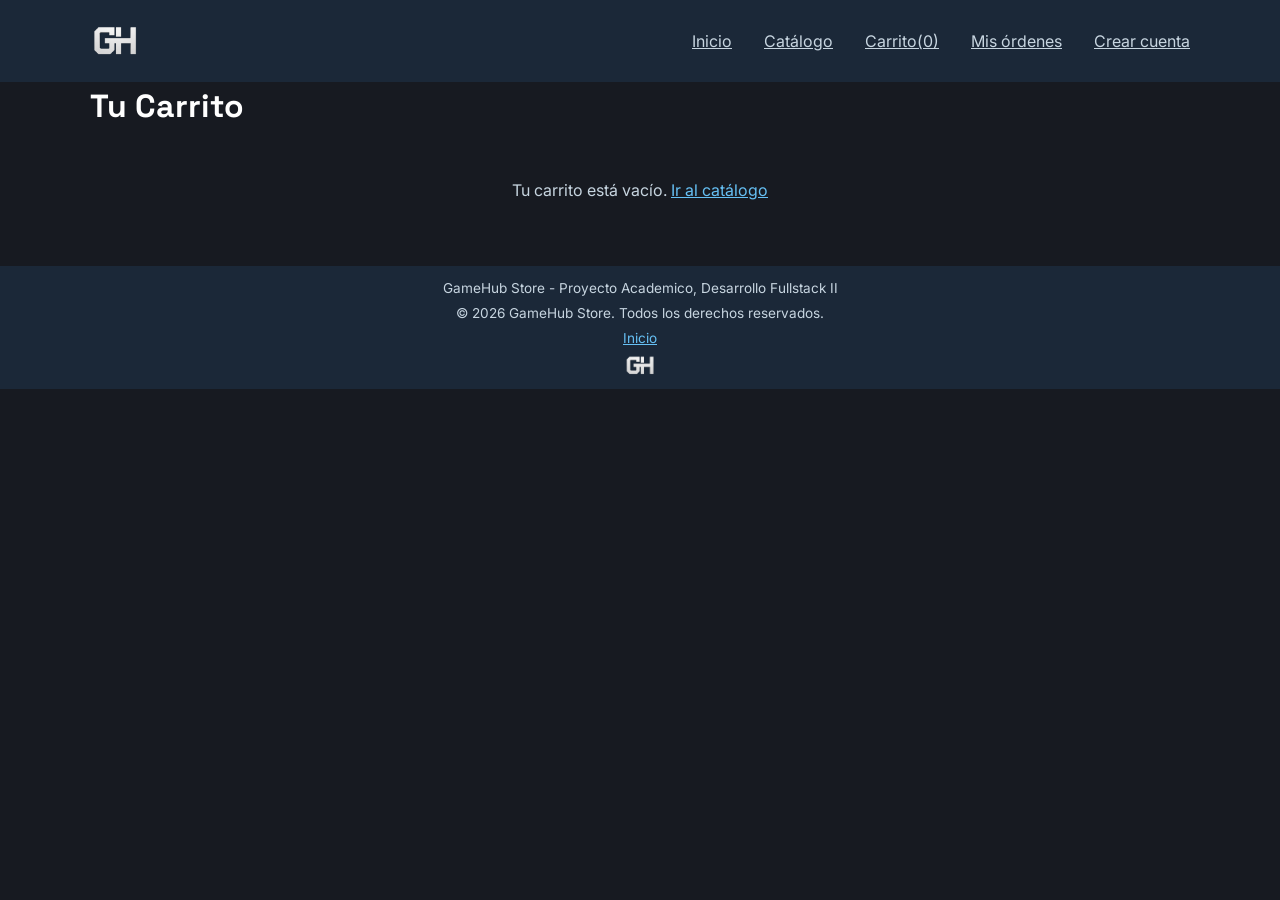
<file: carrito.html>
<!DOCTYPE html>
<html lang="es">
<head>
    <meta charset="UTF-8">
    <meta name="viewport" content="width=device-width, initial-scale=1.0">
    <title>GameHub Store | Carrito</title>
    <meta name="description" content="GameHub Store - Carrito de Compras">
    <link rel="stylesheet" href="css/estilos.css">
</head>
<body>
    <header class="encabezado">
    <!--La idea es que todas las ventans compartan este Header, cambiando la lista de vinculos de nav. Aca por ejemplo estan todos, menos el mismo producto-->
        <div class="contenedor">
            <a href="index.html" class="marca-grupo">
                <img src="images/logo.png"  
                alt="GameHub Store - Ir al inicio" class="logo-encabezado">
            </a>
            <nav class="nav-principal" aria-label="Navegación principal">
                <ul>
                    <li><a href="index.html">Inicio</a></li>
                    <li><a href="catalogo.html">Catálogo</a></li>
                    <li><a href="carrito.html" aria-current="page">Carrito(<span id="contador-carrito">0</span>)</a></li>
                    <li><a href="mis-ordenes.html">Mis órdenes</a></li>
                    <li><a href="crear-cuenta.html">Crear cuenta</a></li>
                </ul>
            </nav>
        </div>
    </header>


    <main class="contenedor">
        <h1>Tu Carrito</h1>

        <p id="carrito-vacio" hidden>
            Tu carrito está vacío. <a href="catalogo.html">Ir al catálogo</a>
        </p>

        <div id="carrito-contenido">
            <table id="tabla-carrito" class="tabla-carrito" aria-label="Productos en tu carrito">
                <thead>
                    <tr>
                        <th scope="col">Producto</th>
                        <th scope="col">Precio Unitario</th>
                        <th scope="col">Cantidad</th>
                        <th scope="col">Subtotal</th>
                        <th scope="col">Acciones</th>
                    </tr>
                </thead>
                <tbody id="lineas-carrito">
                </tbody>
            </table>

            <div class="carrito-acciones">
                <button type="button" id="boton-vaciar-carrito" class="boton-secundario">
                    Vaciar carrito
                </button>
            </div>
            <section class="resumen-carrito" aria-labelledby="titulo-resumen">
                <h2 id="titulo-resumen">Resumen</h2>

                <form id="formulario-cupon" novalidate>
                    <div class="campo-formulario">
                        <label for="codigo-cupon">Código de cupón</label>
                        <input type="text" id="codigo-cupon" name="cupon" autocomplete="off" placeholder="Ej: GAMER10">
                        <span id="error-cupon" class="mensaje-error" role="alert" aria-live="polite"></span>
                    </div>
                    <button type="submit" class="boton-secundario">Aplicar cupón</button>
                </form>

                <dl class="totales-carrito">
                    <div class="fila-total">
                        <dt>Subtotal</dt>
                        <dd id="subtotal-carrito">$0</dd>
                    </div>

                    <div class="fila-total">
                        <dt>Descuento</dt>
                        <dd id="descuento-carrito">$0</dd>
                    </div>
                    <div class="fila-total fila-total-final">
                        <dt>Total</dt>
                        <dd id="total-carrito">$0</dd>
                    </div>

                </dl>
                
                <a href="checkout.html" id="boton-ir-checkout" class="boton-primario">Ir a pagar</a>

             </section>
        </div>
    </main>


    <!--Con el footer pasa igual que el encabezado, usaremos el mismo para todas las ventanas-->
    <footer class="footer">
        <div class="contenedor">
            <p>GameHub Store - Proyecto Academico, Desarrollo Fullstack II</p>
            <p>© 2026 GameHub Store. Todos los derechos reservados.</p>
            <a href="index.html">Inicio</a>
            <img src="images/logo.png" alt="Logo de GameHub Store" class="logo-footer">
        </div>
    </footer>

    <script src="js/datos/datos-categorias.js" defer></script>
    <script src="js/datos/datos-productos.js" defer></script>
    <script src="js/datos/datos-cupones.js" defer></script>
    <script src="js/carrito.js" defer></script>
    <script src="js/validaciones.js" defer></script>
    <script src="js/vistas/vista-carrito.js" defer></script>




</body>
</html>
</file>
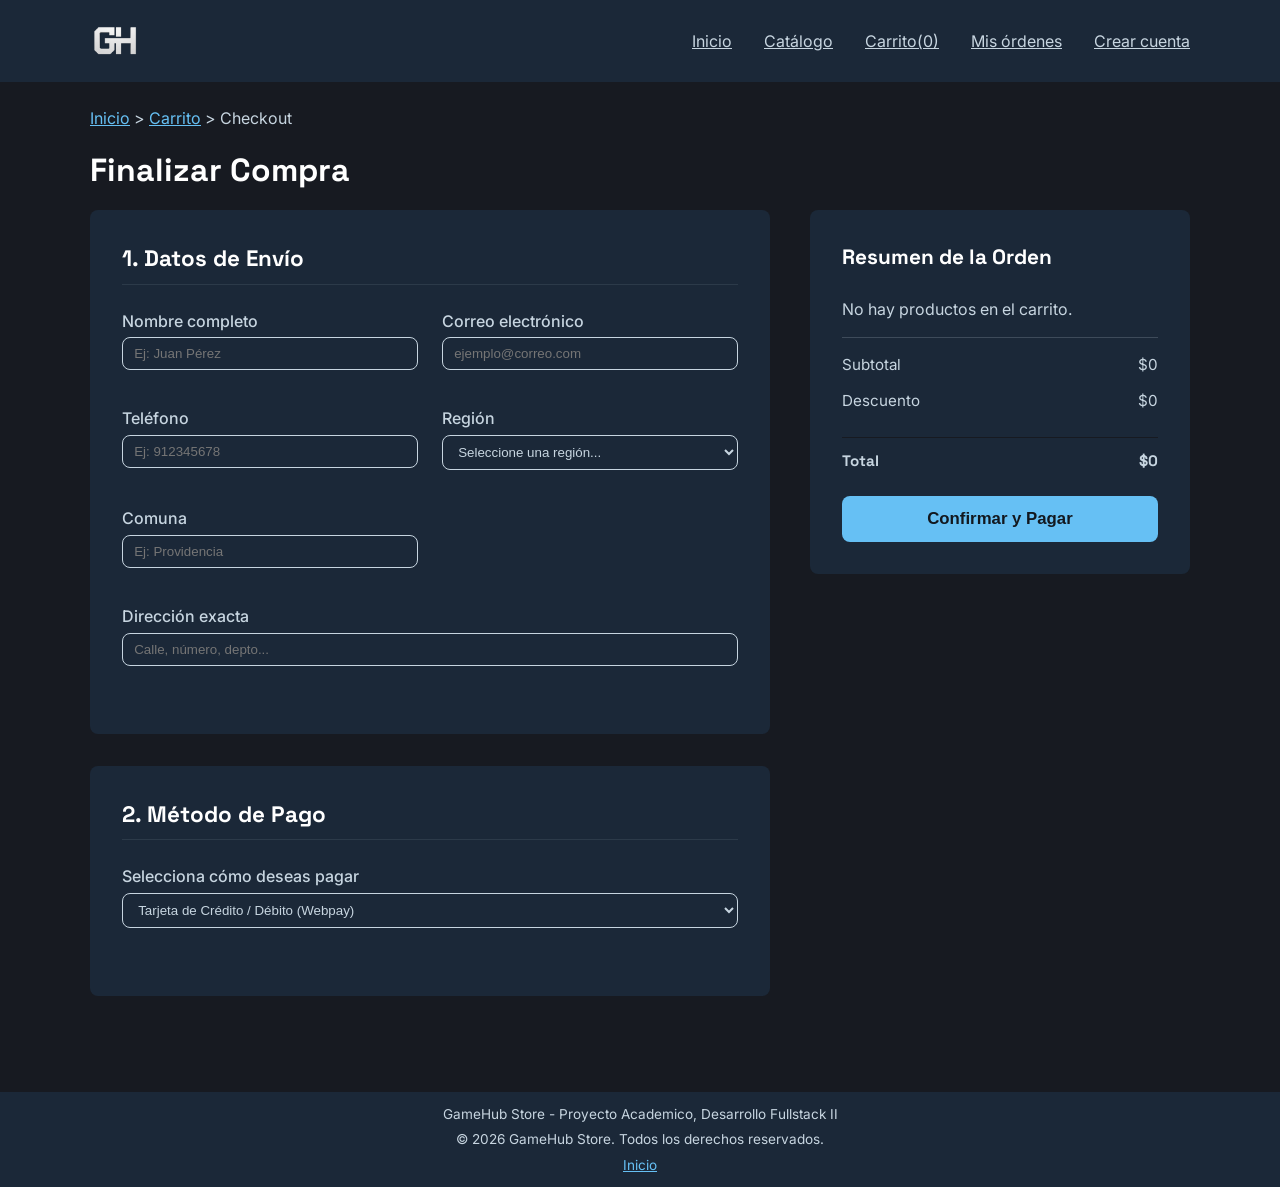
<file: checkout.html>
<!DOCTYPE html>
<html lang="es">
<head>
    <meta charset="UTF-8">
    <meta name="viewport" content="width=device-width, initial-scale=1.0">
    <title>GameHub Store | Checkout</title>
    <meta name="description" content="Finaliza tu compra en GameHub Store.">
    <link rel="stylesheet" href="css/estilos.css">
</head>
<body>
    <header class="encabezado">
        <div class="contenedor">
            <a href="index.html" class="marca-grupo">
                <img src="images/logo.png" alt="GameHub Store - Ir al inicio" class="logo-encabezado">
            </a>
            <nav class="nav-principal" aria-label="Navegación principal">
                <ul>
                    <li><a href="index.html">Inicio</a></li>
                    <li><a href="catalogo.html">Catálogo</a></li>
                    <li><a href="carrito.html">Carrito(<span id="contador-carrito">0</span>)</a></li>
                    <li><a href="mis-ordenes.html">Mis órdenes</a></li>
                    <li><a href="crear-cuenta.html">Crear cuenta</a></li>
                </ul>
            </nav>
        </div>
    </header>

    <main class="contenedor">
        <nav class="ruta-navegacion" aria-label="Ruta de navegación">
            <a href="index.html">Inicio</a> &gt;
            <a href="carrito.html">Carrito</a> &gt;
            <span aria-current="page">Checkout</span>
        </nav>

        <h1 id="titulo-checkout">Finalizar Compra</h1>

        <div class="layout-checkout">
            <!-- Formulario de Envío y Pago -->
            <div class="columna-formularios">
                <form id="formulario-checkout" novalidate>
                    
                    <section class="seccion-checkout">
                        <h2>1. Datos de Envío</h2>
                        <div class="grid-inputs">
                            <div class="campo-formulario">
                                <label for="nombre-checkout">Nombre completo</label>
                                <input type="text" id="nombre-checkout" name="nombre" autocomplete="name" placeholder="Ej: Juan Pérez">
                                <span id="error-nombre-checkout" class="mensaje-error" role="alert" aria-live="polite"></span>
                            </div>
                            
                            <div class="campo-formulario">
                                <label for="correo-checkout">Correo electrónico</label>
                                <input type="email" id="correo-checkout" name="correo" autocomplete="email" placeholder="ejemplo@correo.com">
                                <span id="error-correo-checkout" class="mensaje-error" role="alert" aria-live="polite"></span>
                            </div>

                            <div class="campo-formulario">
                                <label for="telefono-checkout">Teléfono</label>
                                <input type="tel" id="telefono-checkout" name="telefono" autocomplete="tel" placeholder="Ej: 912345678">
                                <span id="error-telefono-checkout" class="mensaje-error" role="alert" aria-live="polite"></span>
                            </div>

                            <div class="campo-formulario">
                                <label for="region-checkout">Región</label>
                                <select id="region-checkout" name="region">
                                    <option value="">Seleccione una región...</option>
                                    <option value="XV">Arica y Parinacota</option>
                                    <option value="I">Tarapacá</option>
                                    <option value="II">Antofagasta</option>
                                    <option value="III">Atacama</option>
                                    <option value="IV">Coquimbo</option>
                                    <option value="V">Valparaíso</option>
                                    <option value="RM">Metropolitana de Santiago</option>
                                    <option value="VI">Libertador Gral. Bernardo O'Higgins</option>
                                    <option value="VII">Maule</option>
                                    <option value="XVI">Ñuble</option>
                                    <option value="VIII">Biobío</option>
                                    <option value="IX">La Araucanía</option>
                                    <option value="XIV">Los Ríos</option>
                                    <option value="X">Los Lagos</option>
                                    <option value="XI">Región de Aysén</option>
                                    <option value="XII">Región de Magallanes</option>
                                </select>
                                <span id="error-region-checkout" class="mensaje-error" role="alert" aria-live="polite"></span>
                            </div>

                            <div class="campo-formulario">
                                <label for="comuna-checkout">Comuna</label>
                                <input type="text" id="comuna-checkout" name="comuna" autocomplete="address-level2" placeholder="Ej: Providencia">
                                <span id="error-comuna-checkout" class="mensaje-error" role="alert" aria-live="polite"></span>
                            </div>

                            <div class="campo-formulario input-ancho-completo">
                                <label for="direccion-checkout">Dirección exacta</label>
                                <input type="text" id="direccion-checkout" name="direccion" autocomplete="street-address" placeholder="Calle, número, depto...">
                                <span id="error-direccion-checkout" class="mensaje-error" role="alert" aria-live="polite"></span>
                            </div>
                        </div>
                    </section>

                    <section class="seccion-checkout">
                        <h2>2. Método de Pago</h2>
                        <div class="campo-formulario">
                            <label for="metodo-pago">Selecciona cómo deseas pagar</label>
                            <select id="metodo-pago" name="metodo-pago">
                                <option value="tarjeta">Tarjeta de Crédito / Débito (Webpay)</option>
                                <option value="transferencia">Transferencia Bancaria</option>
                            </select>
                            <!-- El script de validaciones actual no exige validar el método de pago, 
                                 así que asume la primera opcion o la que elija el usuario. -->
                        </div>
                    </section>
                </form>
            </div>

            <!-- Resumen Dinámico -->
            <aside class="panel-resumen-checkout">
                <h2>Resumen de la Orden</h2>
                
                <div id="contenedor-productos-checkout">

                </div>

                <hr class="separador-resumen">

                <div class="item-resumen-checkout">
                    <span>Subtotal</span>
                    <span id="subtotal-checkout">$0</span>
                </div>
                
                <div class="item-resumen-checkout">
                    <span>Descuento</span>
                    <span id="descuento-checkout">$0</span>
                </div>
                
                <div class="item-resumen-checkout fila-total-final">
                    <span>Total</span>
                    <span id="total-checkout">$0</span>
                </div>

                <button type="submit" form="formulario-checkout" class="boton-primario">Confirmar y Pagar</button>
                <p id="mensaje-exito-checkout" class="mensaje-exito" role="status" aria-live="polite" hidden></p>
            </aside>
        </div>
    </main>

    <footer class="footer">
        <div class="contenedor">
            <p>GameHub Store - Proyecto Academico, Desarrollo Fullstack II</p>
            <p>© 2026 GameHub Store. Todos los derechos reservados.</p>
            <a href="index.html">Inicio</a>
        </div>
    </footer>

    <!-- Importamos el carrito_2.js y validaciones.js antes de la vista -->
    <script src="js/carrito.js" defer></script>
    <script src="js/validaciones.js" defer></script>
    <script src="js/vistas/vista-checkout.js" defer></script>
</body>
</html>
</file>
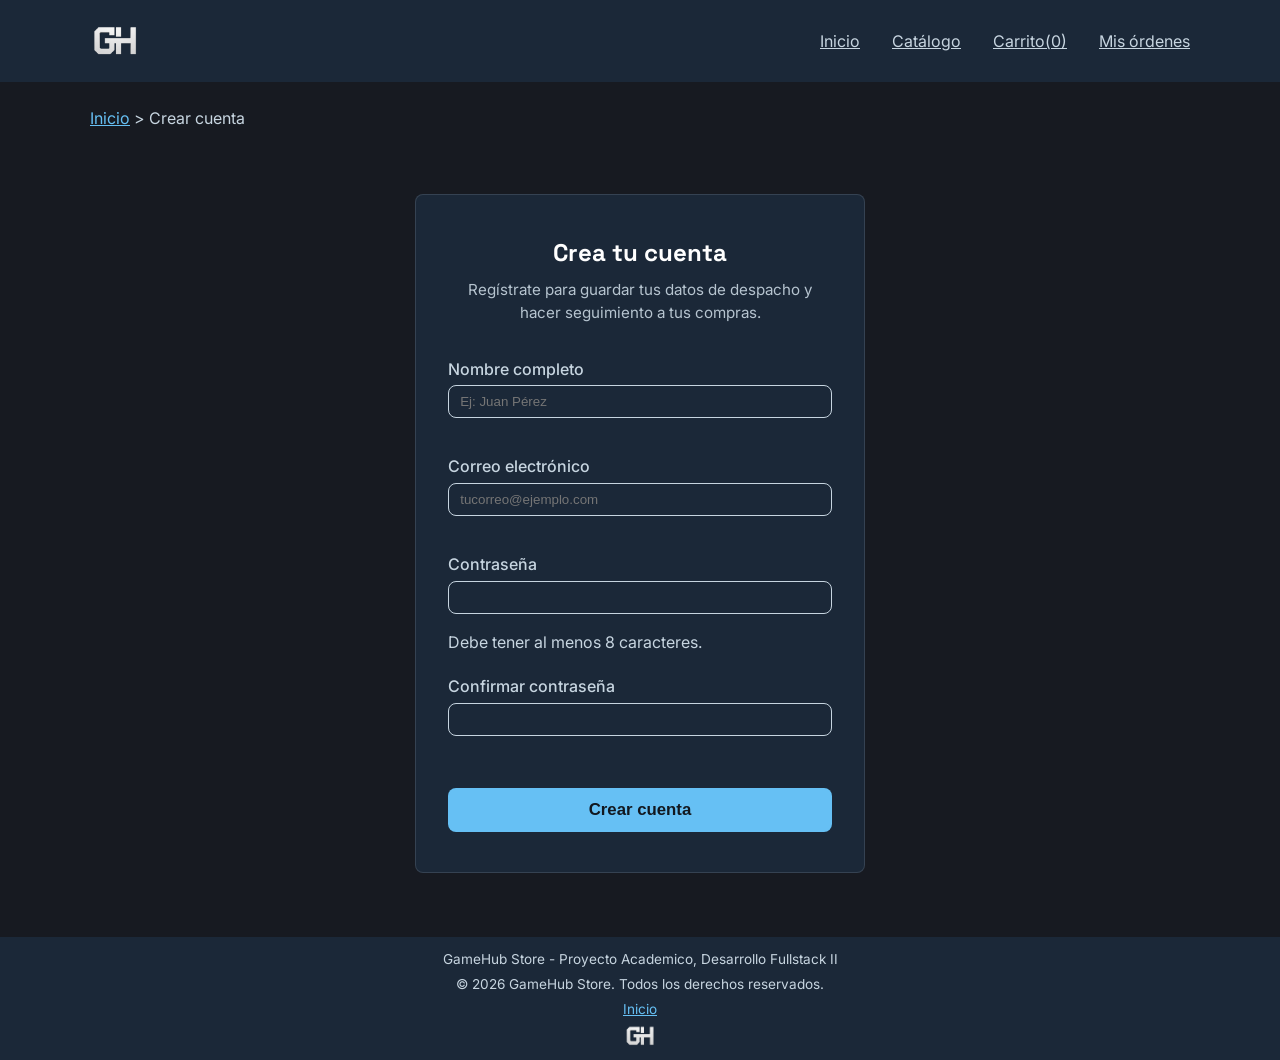
<file: crear-cuenta.html>
<!DOCTYPE html>
<html lang="es">
<head>
    <meta charset="UTF-8">
    <meta name="viewport" content="width=device-width, initial-scale=1.0">
    <title>GameHub Store | Crear cuenta</title>
    <meta name="description" content="GameHub Store - Crea tu cuenta">
    <link rel="stylesheet" href="css/estilos.css">
</head>
<body>
    <header class="encabezado">
        <div class="contenedor">
            <a href="index.html" class="marca-grupo">
                <img src="images/logo.png"
                alt="GameHub Store - Ir al inicio" class="logo-encabezado">
            </a>
            <nav class="nav-principal" aria-label="Navegación principal">
                <ul>
                    <li><a href="index.html">Inicio</a></li>
                    <li><a href="catalogo.html">Catálogo</a></li>
                    <li><a href="carrito.html">Carrito(<span id="contador-carrito">0</span>)</a></li>
                    <li><a href="mis-ordenes.html">Mis órdenes</a></li>
                    
                </ul>
            </nav>
        </div>
    </header>

    <main class="contenedor">
        <nav class="ruta-navegacion" aria-label="Ruta de navegación">
            <a href="index.html">Inicio</a> &gt;
            <span aria-current="page">Crear cuenta</span>
        </nav>

        <section class="seccion-crear-cuenta" aria-labelledby="titulo-crear-cuenta">
            <h1 id="titulo-crear-cuenta">Crea tu cuenta</h1>
            <p>Regístrate para guardar tus datos de despacho y hacer seguimiento a tus compras.</p>

            <form id="formulario-crear-cuenta" novalidate>
                <div class="campo-formulario">
                    <label for="nombre-cuenta">Nombre completo</label>
                    <input type="text" id="nombre-cuenta" name="nombre" autocomplete="name" placeholder="Ej: Juan Pérez">
                    <span id="error-nombre-cuenta" class="mensaje-error" role="alert" aria-live="polite"></span>
                </div>

                <div class="campo-formulario">
                    <label for="correo-cuenta">Correo electrónico</label>
                    <input type="email" id="correo-cuenta" name="correo" autocomplete="email" placeholder="tucorreo@ejemplo.com">
                    <span id="error-correo-cuenta" class="mensaje-error" role="alert" aria-live="polite"></span>
                </div>

                <div class="campo-formulario">
                    <label for="contrasena-cuenta">Contraseña</label>
                    <input type="password" id="contrasena-cuenta" name="contrasena" autocomplete="new-password" aria-describedby="ayuda-contrasena">
                    <span id="ayuda-contrasena">Debe tener al menos 8 caracteres.</span>
                    <span id="error-contrasena-cuenta" class="mensaje-error" role="alert" aria-live="polite"></span>
                </div>

                <div class="campo-formulario">
                    <label for="confirmar-contrasena-cuenta">Confirmar contraseña</label>
                    <input type="password" id="confirmar-contrasena-cuenta" name="confirmarContrasena" autocomplete="new-password">
                    <span id="error-confirmar-contrasena-cuenta" class="mensaje-error" role="alert" aria-live="polite"></span>
                </div>

                <button type="submit" id="boton-crear-cuenta" class="boton-primario">Crear cuenta</button>
                <p id="mensaje-exito-cuenta" class="mensaje-exito" role="status" aria-live="polite" hidden></p>
            </form>
        </section>
    </main>

    <footer class="footer">
        <div class="contenedor">
            <p>GameHub Store - Proyecto Academico, Desarrollo Fullstack II</p>
            <p>© 2026 GameHub Store. Todos los derechos reservados.</p>
            <a href="index.html">Inicio</a>
            <img src="images/logo.png" alt="Logo de GameHub Store" class="logo-footer">
        </div>
    </footer>

    <script src="js/carrito.js" defer></script>
    <script src="js/validaciones.js" defer></script>
    <script src="js/vistas/vista-crear-cuenta.js" defer></script>
</body>
</html>
</file>
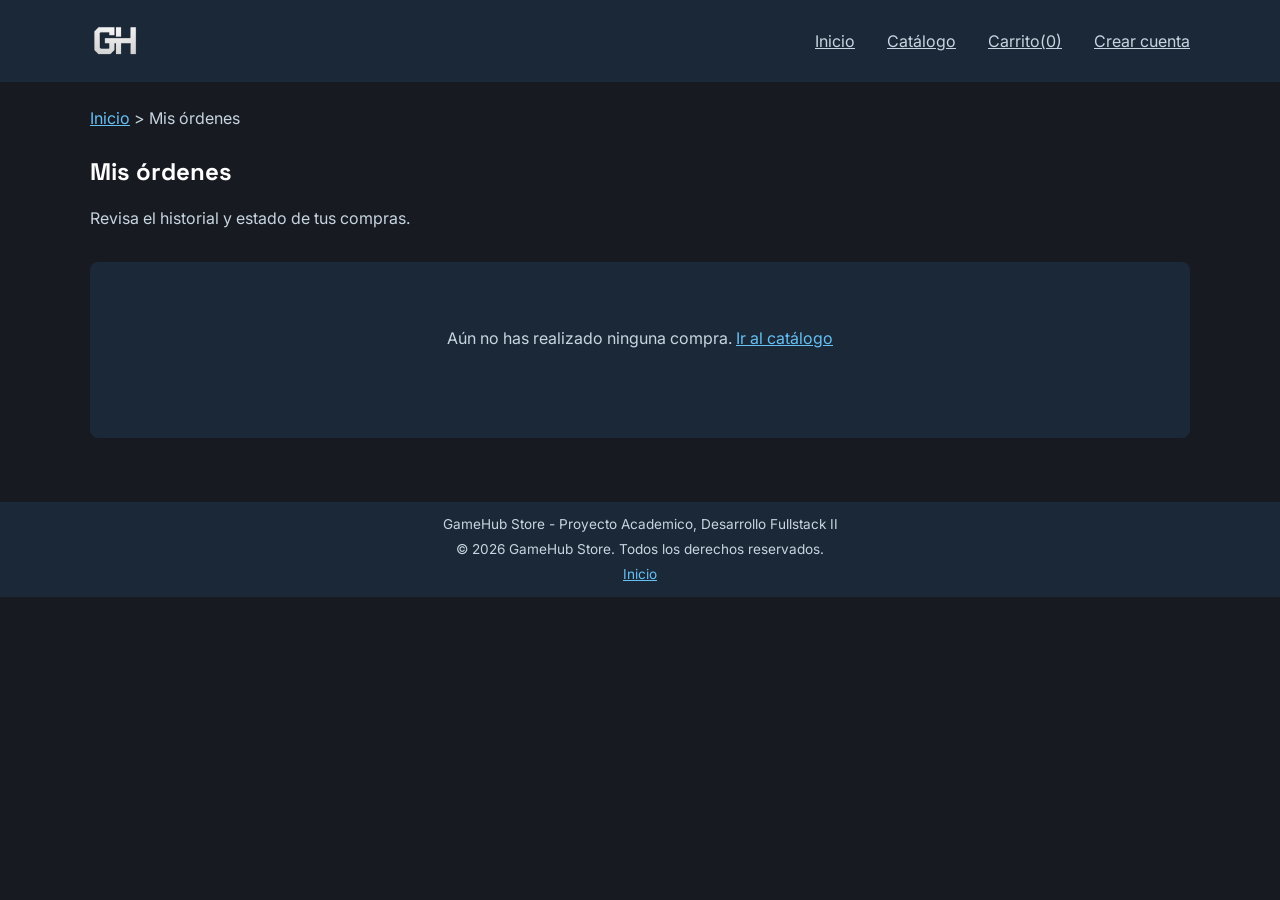
<file: mis-ordenes.html>
<!DOCTYPE html>
<html lang="es">
<head>
    <meta charset="UTF-8">
    <meta name="viewport" content="width=device-width, initial-scale=1.0">
    <title>GameHub Store | Mis órdenes</title>
    <meta name="description" content="Historial de compras en GameHub Store.">
    <link rel="stylesheet" href="css/estilos.css">
</head>
<body>
    <header class="encabezado">
        <div class="contenedor">
            <a href="index.html" class="marca-grupo">
                <img src="images/logo.png" alt="GameHub Store - Ir al inicio" class="logo-encabezado">
            </a>
            <nav class="nav-principal" aria-label="Navegación principal">
                <ul>
                    <li><a href="index.html">Inicio</a></li>
                    <li><a href="catalogo.html">Catálogo</a></li>
                    <li><a href="carrito.html">Carrito(<span id="contador-carrito">0</span>)</a></li>
                    
                    <li><a href="crear-cuenta.html">Crear cuenta</a></li>
                </ul>
            </nav>
        </div>
    </header>

    <main class="contenedor">
        <nav class="ruta-navegacion" aria-label="Ruta de navegación">
            <a href="index.html">Inicio</a> &gt;
            <span aria-current="page">Mis órdenes</span>
        </nav>

        <section class="seccion-ordenes">
            <div class="cabecera-mis-ordenes">
                <h1>Mis órdenes</h1>
                <p>Revisa el historial y estado de tus compras.</p>
            </div>

            <!-- Estado vacío ajustado al estilo del carrito -->
            <div id="mensaje-sin-ordenes" class="sin-ordenes" hidden>
                <p>Aún no has realizado ninguna compra. <a href="catalogo.html">Ir al catálogo</a></p>
            </div>

            <!-- Contenedor dinámico: JS inyectará las tarjetas (.tarjeta-orden) aquí -->
            <div id="contenedor-ordenes" class="lista-ordenes">
                <!-- El contenido se genera desde vista-mis-ordenes.js -->
            </div>
        </section>
    </main>

    <footer class="footer">
        <div class="contenedor">
            <p>GameHub Store - Proyecto Academico, Desarrollo Fullstack II</p>
            <p>© 2026 GameHub Store. Todos los derechos reservados.</p>
            <a href="index.html">Inicio</a>
        </div>
    </footer>

    <!-- Scripts necesarios para esta vista -->
    <script src="js/carrito.js" defer></script>
    <script src="js/vistas/vista-mis-ordenes.js" defer></script>
</body>
</html>
</file>
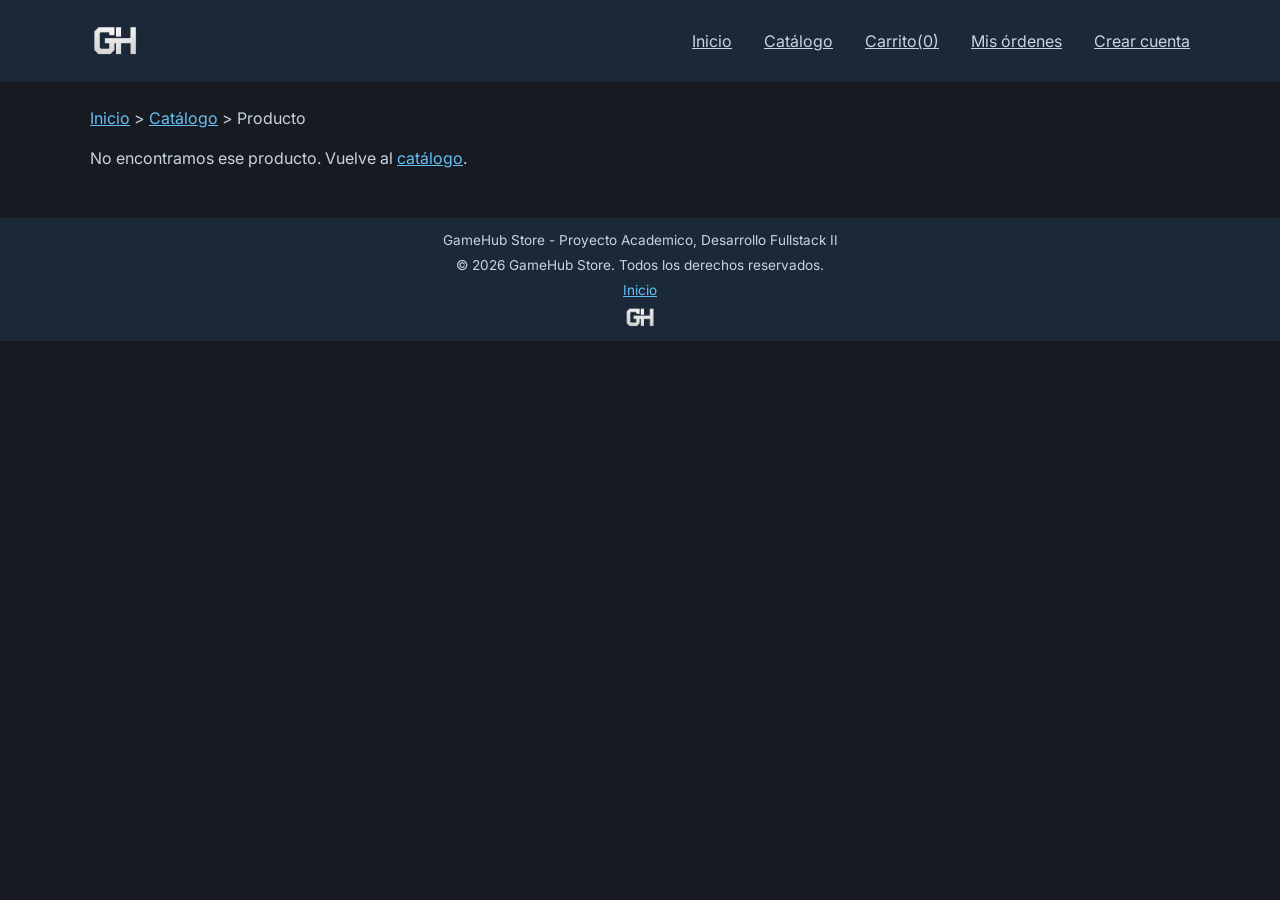
<file: producto.html>
<!DOCTYPE html>
    <html lang="es">
    <head>
        <meta charset="UTF-8">
        <meta name="viewport" content="width=device-width, initial-scale=1.0">
        <title>GameHub Store | Producto</title>
        <meta name="description" content="GameHub Store - Página de producto">
        <link rel="stylesheet" href="css/estilos.css">
    </head>
    <body>
        <header class="encabezado">
        <!--La idea es que todas las ventans compartan este Header, cambiando la lista de vinculos de nav. Aca por ejemplo estan todos, menos el mismo producto-->
            <div class="contenedor">
                <a href="index.html" class="marca-grupo">
                    <img src="images/logo.png"  
                    alt="GameHub Store - Ir al inicio" class="logo-encabezado">
                </a>
                <nav class="nav-principal" aria-label="Navegación principal">
                    <ul>
                        <li><a href="index.html">Inicio</a></li>
                        <li><a href="catalogo.html">Catálogo</a></li>
                        <li><a href="carrito.html">Carrito(<span id="contador-carrito">0</span>)</a></li>
                        <li><a href="mis-ordenes.html">Mis órdenes</a></li>
                        <li><a href="crear-cuenta.html">Crear cuenta</a></li>
                    </ul>
                </nav>
            </div>
        </header>

        <main class="contenedor">
            <nav aria-label="Ruta de navegacion" class="ruta-navegacion">
                <a href="index.html">Inicio</a> &gt;
                <a href="catalogo.html">Catálogo</a> &gt;
                <span aria-current="page">Producto</span>
            </nav>

            <article class="detalle-producto" id="detalle-producto">
                <figure class="galeria-producto">
                    <img id="imagen-principal" src="https://casaroyal.vtexassets.com/arquivos/ids/163607-1200-1200?v=638874964810800000&width=1200&height=1200&aspect=true" 
                    alt="Imagen principal del producto" width="400" height="400">
                    <div id="miniaturas-producto" class="miniaturas" role="list" aria-label="Otras imagenes del producto">
                        <!-- Miniaturas del producto se generarán dinámicamente aquí -->
                    </div>
                </figure>

                <div class="informacion-producto">
                    <h1 id="nombre-producto">Nombre del Producto</h1>
                    <p id="descripcion-producto">Descripción del producto...</p>
                    <p class="precio">
                        <span id="precio-producto-anterior" class="precio-tachado" hidden></span>
                        <span id="precio-producto-actual">Consultado precio...</span> 
                    </p>
                    <ul id="caracteristicas-producto" class="caracteristicas" aria-label="Características del producto">
                        <!-- Características del producto se generarán dinámicamente aquí -->
                    </ul>
                    <p>
                        Disponibilidad: <span id="disponibilidad-producto">Consultando stock...</span>
                    </p>

                    <form id="formulario-agregar-carrito" aria-label="Formulario para agregar producto al carrito" novalidate>
                        <div class="campo-formulario">
                            <label for="cantidad-producto">Cantidad:</label>
                            <input type="number" id="cantidad-producto" name="cantidad" class="input-cantidad" min="1" value="1" required aria-describedby="error-cantidad">
                            <span id="error-cantidad" class="mensaje-error" role="alert" aria-live="polite"></span>
                        </div>
                        
                        <button class="boton-primario" type="submit">Agregar al carrito</button>
                    </form>
                </div>
            </article>


            <section class="resenas-producto" aria-labelledby="titulo-resenas">
                <h2 id="titulo-resenas">Reseñas del producto</h2>
                <p>
                    Promedio: <span id="promedio-resenas">Consultando...</span> / 5
                    (<span id="total-resenas">0</span> reseñas)
                </p>
                <ul id="lista-resenas" class="lista-resenas" aria-label="Lista de reseñas del producto">
                    <!-- Reseñas del producto se generarán dinámicamente aquí -->
                </ul>
            </section>
        </main>


        <!--Con el footer pasa igual que el encabezado, usaremos el mismo para todas las ventanas-->
        <footer class="footer">
            <div class="contenedor">
                <p>GameHub Store - Proyecto Academico, Desarrollo Fullstack II</p>
                <p>© 2026 GameHub Store. Todos los derechos reservados.</p>
                <a href="index.html">Inicio</a>
                <img src="images/logo.png" alt="Logo de GameHub Store" class="logo-footer">
            </div>
        </footer>

        <script src="js/datos/datos-categorias.js" defer></script>
        <script src="js/datos/datos-productos.js" defer></script>
        <script src="js/datos/datos-resenas.js" defer></script>
        <script src="js/carrito.js" defer></script>
        <script src="js/validaciones.js" defer></script>
        <script src="js/vistas/vista-producto.js" defer></script>




    </body>
    </html>
</file>
<file: css/estilos.css>
@import url('https://fonts.googleapis.com/css2?family=Inter:wght@400;600;700&family=Space+Grotesk:wght@600;700&display=swap');


/*Colores principales*/
:root {
    --fondo: #171A21;
    --superficie: #1B2838;
    --color-primario: #66C0F4;
    --color-acento: #ACD550;
    --color-texto: #C7D5E0;
    --color-error: #FF6B6B;
    --color-grafito: #12181F;
    --radio-borde: 8px;

    --fuente-titulos: 'Space Grotesk', sans-serif;
    --fuente-texto: 'Inter', sans-serif;
}

/*Reset básico*/
* {
  margin: 0;
  padding: 0;
  box-sizing: border-box;
}

html{
    scroll-behavior: smooth;
}

body {
  margin: 0;
  background: var(--fondo);
  color: var(--color-texto);
  font-family: var(--fuente-texto);
  line-height: 1.5;
}

/*Para que los videos e imagenes se vean siempre bien encuadrados*/
img, video { 
    max-width: 100%; 
    display: block; 
    height: auto;
}

a { 
    color: var(--color-primario); 
}

h1, h2, h3 {
  font-family: var(--fuente-titulos);
  color: #FFFFFF;
  margin: 0 0 1rem;
}

p {
     margin: 0 0 1rem; 
    }

/*Layout*/
.contenedor {
  width: min(1100px, 100% - 2rem);
  margin-inline: auto;
}

.grid-productos {
  display: grid;
  grid-template-columns: repeat(auto-fit, minmax(210px, 1fr));
  gap: 1.5rem;
}

/*Tarjetas*/
.tarjeta {
  background: var(--superficie);
  border-radius: var(--radio-borde);
  padding: 1rem;
}

/*Botones*/
.boton-primario {
  background: var(--color-primario);
  color: var(--color-grafito);
  border: none;
  border-radius: var(--radio-borde);
  padding: 0.5rem 1.2rem;
  font-weight: 600;
  cursor: pointer;
}

.boton-secundario {
  background: transparent;
  border: 1px solid var(--color-primario);
  color: var(--color-primario);
  border-radius: var(--radio-borde);
  padding: 0.5rem 1.2rem;
  font-weight: 600;
  cursor: pointer;
}

.boton-primario:disabled {
  opacity: 0.5;
  cursor: not-allowed;
}

/*Formularios*/
label {
  display: block;
  margin-bottom: 0.3rem;
  font-weight: 500;
}

input, select, textarea {
  width: 100%;
  background: var(--superficie);
  border: 1px solid var(--color-texto);
  border-radius: var(--radio-borde);
  color: var(--color-texto);
  padding: 0.5rem 0.7rem;
  margin-bottom: 1rem;
}

.mensaje-error {
  color: var(--color-error);
  font-size: 1rem;
}
.mensaje-error::before { content: "!"; }
.mensaje-error:empty::before { content: none; }

/*Encabezado y pie de página*/
.encabezado, .footer {
  background: var(--superficie);
  padding: 1rem 0;
}

.encabezado .contenedor {
  display: flex;
  justify-content: space-between;
  align-items: center;
  flex-wrap: wrap;
  gap: 1rem;
}

.nav-principal ul {
  display: flex;
  gap: 2rem;
  list-style: none;
  margin: 0;
  padding: 0;
}

.marca-grupo {
  display: flex;
  align-items: center;
  gap: 0.5rem;
  text-decoration: none;
}

.logo-encabezado{
    width: 50px;
    height: 50px;
    object-fit: contain;
}

.nav-principal a { color: var(--color-texto); }

.footer {
  text-align: center;
  color: var(--color-texto);
  margin-top: 2rem;
  padding: 0.75rem 0;
  font-size: 0.85rem;
}

.footer .contenedor {
  display: flex;
  flex-direction: column;
  align-items: center;
  gap: 0.3rem;
}

.footer p {
  margin: 0;
}

.logo-footer {
  width: 32px;
}

/*Responsive simple*/
@media (max-width: 700px) {
  .encabezado .contenedor { flex-direction: column; }
}


/*De aquí en adelante va todo lo de cada vista*/

/* ===== Inicio ===== */

.hero-inicio {
    min-height: 440px;
    display: flex;
    align-items: center;
    padding: 5rem 0;
    background:
        linear-gradient(
            90deg,
            rgba(18, 24, 31, 0.97) 10%,
            rgba(18, 24, 31, 0.82) 55%,
            rgba(18, 24, 31, 0.45)
        ),
        url("../images/portada-inicio.jpg") center / cover no-repeat;
}

.contenido-hero-inicio {
    max-width: 700px;
}

.contenido-hero-inicio h1 {
    max-width: 650px;
    font-size: 3rem;
    line-height: 1.1;
}

.contenido-hero-inicio > p:not(.etiqueta-seccion) {
    max-width: 600px;
    margin-bottom: 2rem;
    font-size: 1.1rem;
}

.contenido-hero-inicio .boton-primario {
    display: inline-block;
    text-decoration: none;
}

.seccion-inicio {
    padding-top: 4rem;
}

.cabecera-seccion-inicio {
    display: flex;
    justify-content: space-between;
    align-items: end;
    gap: 1rem;
    margin-bottom: 1.5rem;
}

.cabecera-seccion-inicio h2,
.cabecera-seccion-inicio p {
    margin-bottom: 0;
}

/* Categorías populares */

.grid-categorias {
    display: grid;
    grid-template-columns: repeat(2, 1fr);
    gap: 1.5rem;
}

.categoria-destacada {
    display: grid;
    grid-template-columns: 1fr 180px;
    min-height: 190px;
    overflow: hidden;
    background: var(--color-grafito);
    border-radius: var(--radio-borde);
}

.contenido-categoria {
    display: flex;
    flex-direction: column;
    justify-content: space-between;
    padding: 1.25rem;
}

.contenido-categoria h3 {
    margin-bottom: 0.25rem;
    font-size: 1.35rem;
}

.contenido-categoria p {
    margin-bottom: 1rem;
    font-size: 0.9rem;
}

.enlace-categoria {
    width: fit-content;
    padding: 0.5rem 0.8rem;
    color: var(--color-primario);
    font-size: 0.8rem;
    font-weight: 700;
    text-decoration: none;
    text-transform: uppercase;
    border: 1px solid var(--color-primario);
    border-radius: 20px;
}

.enlace-categoria:hover {
    color: var(--color-grafito);
    background: var(--color-primario);
}

.imagen-categoria {
    display: flex;
    align-items: center;
    justify-content: center;
    padding: 1rem;
    background: #ffffff;
}

.imagen-categoria img {
    width: 100%;
    height: 100%;
    object-fit: contain;
}

/* Video de Inicio */

.seccion-video {
    display: grid;
    grid-template-columns: 1fr 1.5fr;
    align-items: center;
    gap: 2rem;
    padding-bottom: 4rem;
}

.video-inicio {
    overflow: hidden;
    aspect-ratio: 16 / 9;
    background: var(--superficie);
    border-radius: var(--radio-borde);
}

.video-inicio iframe {
    width: 100%;
    height: 100%;
    border: 0;
}

/* Adaptación para pantallas pequeñas */

@media (max-width: 700px) {
    .hero-inicio {
        padding: 3.5rem 0;
    }

    .contenido-hero-inicio h1 {
        font-size: 2.25rem;
    }

    .cabecera-seccion-inicio {
        align-items: flex-start;
        flex-direction: column;
    }

    .grid-categorias {
        grid-template-columns: 1fr;
    }

    .categoria-destacada {
        grid-template-columns: 1fr 140px;
    }

    .seccion-video {
        grid-template-columns: 1fr;
    }
}


/* ===== Catálogo ===== */

.ruta-navegacion {
    margin-top: 1.5rem;
    margin-bottom: 1rem;
}

.cabecera-catalogo {
    margin-bottom: 2rem;
}

.cabecera-catalogo h1 {
    font-size: 2.2rem;
    margin-bottom: 0.5rem;
}

.etiqueta-seccion {
    color: var(--color-primario);
    font-size: 0.85rem;
    font-weight: 700;
    text-transform: uppercase;
    letter-spacing: 0.08rem;
}

.distribucion-catalogo {
    display: grid;
    grid-template-columns: 280px 1fr;
    align-items: start;
    gap: 2rem;
}

.contenedor-panel-filtros {
    position: sticky;
    top: 1rem;
}

.panel-filtros {
    background: var(--superficie);
    border: 1px solid rgba(199, 213, 224, 0.2);
    border-radius: var(--radio-borde);
    overflow: hidden;
}

.panel-filtros summary {
    display: flex;
    justify-content: space-between;
    align-items: center;
    padding: 1rem;
    cursor: pointer;
    list-style: none;
    user-select: none;
}

.panel-filtros summary::-webkit-details-marker {
    display: none;
}

.panel-filtros summary h2 {
    margin: 0;
    font-size: 1.25rem;
}

.panel-filtros summary::after {
    content: "▼";
    color: var(--color-primario);
    font-size: 0.9rem;
    transition: transform 0.2s ease;
}

.panel-filtros[open] summary::after {
    transform: rotate(180deg);
}

.panel-filtros[open] summary {
    border-bottom: 1px solid rgba(199, 213, 224, 0.2);
}

.contenido-filtros {
    padding: 1rem;
}

.encabezado-filtros {
    display: flex;
    justify-content: flex-end;
    margin-bottom: 1rem;
}

.campo-filtro {
    margin-bottom: 1rem;
}

.campo-filtro input,
.campo-filtro select {
    margin-bottom: 0;
}

.grupo-precios {
    border: 1px solid rgba(199, 213, 224, 0.3);
    border-radius: var(--radio-borde);
    padding: 1rem;
    margin-bottom: 1rem;
}

.grupo-precios legend {
    padding: 0 0.5rem;
    font-weight: 600;
}

.campos-precio {
    display: grid;
    grid-template-columns: 1fr;
    gap: 0.5rem;
}

.grupo-precios .mensaje-error:empty::before {
    content: none;
}

.campo-stock {
    display: flex;
    align-items: flex-start;
    gap: 0.7rem;
    margin-bottom: 1rem;
}

.campo-stock input {
    width: auto;
    margin: 0.3rem 0 0;
    accent-color: var(--color-primario);
}

.campo-stock label {
    margin: 0;
    cursor: pointer;
}

.resultados-catalogo {
    min-width: 0;
}

.barra-resultados {
    display: grid;
    grid-template-columns: 1fr auto;
    align-items: end;
    gap: 1rem;
    margin-bottom: 1.5rem;
}

.barra-resultados h2 {
    grid-column: 1;
    margin-bottom: 0;
}

.barra-resultados p {
    grid-column: 1;
    margin-bottom: 0;
}

.control-orden {
    grid-column: 2;
    grid-row: 1 / 3;
}

.control-orden select {
    min-width: 220px;
    margin-bottom: 0;
}

.resultados-catalogo .grid-productos {
    grid-template-columns: repeat(auto-fit, minmax(220px, 1fr));
    align-items: stretch;
}

.tarjeta-producto {
    display: flex;
    flex-direction: column;
    padding: 0;
    overflow: hidden;
    border: 1px solid rgba(199, 213, 224, 0.15);
    transition: transform 0.2s ease, border-color 0.2s ease;
}

.tarjeta-producto:hover {
    transform: translateY(-4px);
    border-color: var(--color-primario);
}

.enlace-imagen-producto {
    position: relative;
    display: block;
    height: 220px;
    padding: 1rem;
    background: #ffffff;
    overflow: hidden;
}

.imagen-tarjeta-producto {
    width: 100%;
    height: 100%;
    object-fit: contain;
}

.etiqueta-descuento {
    position: absolute;
    top: 0.75rem;
    left: 0.75rem;
    padding: 0.3rem 0.6rem;
    background: var(--color-acento);
    color: var(--color-grafito);
    border-radius: 4px;
    font-size: 0.85rem;
    font-weight: 700;
}

.contenido-tarjeta-producto {
    display: flex;
    flex-direction: column;
    flex: 1;
    padding: 1rem;
}

.marca-producto {
    color: var(--color-primario);
    font-size: 0.8rem;
    font-weight: 700;
    text-transform: uppercase;
    letter-spacing: 0.04rem;
    margin-bottom: 0.4rem;
}

.contenido-tarjeta-producto h3 {
    min-height: 3rem;
    margin-bottom: 0.75rem;
}

.contenido-tarjeta-producto h3 a {
    color: #ffffff;
    text-decoration: none;
}

.contenido-tarjeta-producto h3 a:hover {
    color: var(--color-primario);
}

.stock-producto {
    margin-bottom: 1rem;
    font-size: 0.9rem;
}

.precios-producto {
    display: flex;
    align-items: center;
    flex-wrap: wrap;
    gap: 0.65rem;
    min-height: 2rem;
    margin-top: auto;
    margin-bottom: 1rem;
}

.precio-anterior {
    color: var(--color-texto);
    font-size: 0.85rem;
    text-decoration: line-through;
    opacity: 0.7;
}

.precio-actual {
    color: #ffffff;
    font-size: 1.25rem;
    font-weight: 700;
}

.acciones-producto {
    display: grid;
    grid-template-columns: 1fr;
    gap: 0.6rem;
}

.acciones-producto .boton-primario,
.acciones-producto .boton-secundario {
    width: 100%;
    text-align: center;
}

.boton-agregar-producto:disabled {
    opacity: 0.5;
    cursor: not-allowed;
    transform: none;
}

.boton-cargar-mas {
    display: flex;
    margin: 2rem auto 0;
}

.boton-cargar-mas[hidden] {
    display: none;
}

.estado-vacio {
    padding: 3rem 1rem;
    border: 1px dashed rgba(199, 213, 224, 0.4);
    border-radius: var(--radio-borde);
    text-align: center;
}

.estado-vacio[hidden] {
    display: none;
}

@media (max-width: 850px) {
    .distribucion-catalogo {
        grid-template-columns: 1fr;
    }

    .contenedor-panel-filtros {
        position: static;
    }
}

@media (max-width: 600px) {
    .barra-resultados {
        grid-template-columns: 1fr;
    }

    .control-orden {
        grid-column: 1;
        grid-row: auto;
    }

    .control-orden select {
        width: 100%;
    }

    .resultados-catalogo .grid-productos {
        grid-template-columns: 1fr;
    }
}


/* ===== Producto ===== */

.detalle-producto {
  display: flex;
  flex-wrap: wrap;
  gap: 2rem;
  align-items: flex-start;
  margin-bottom: 2rem;
}
.galeria-producto {
  flex: 1 1 320px;
}
.informacion-producto {
  flex: 1 1 320px;
}
.miniaturas {
  display: flex;
  gap: 0.5rem;
  margin-top: 0.5rem;
}
 
.miniaturas img {
  width: 70px;
  height: 70px;
  border-radius: var(--radio-borde);
  cursor: pointer;
}
 
.caracteristicas {
  list-style: none;
  margin-bottom: 1rem;
}
.caracteristicas li {
  padding: 0.4rem 0;
  border-bottom: 1px solid var(--superficie);
}
.input-cantidad {
  width: 90px;
}
 
.precio-tachado {
  text-decoration: line-through;
  opacity: 0.6;
  margin-right: 0.5rem;
}
 
.precio-descuento {
  color: var(--color-acento);
}
 
.lista-resenas {
  list-style: none;
  display: flex;
  flex-direction: column;
  gap: 1rem;
}
 
.resena-autor {
  font-weight: 600;
  color: #FFFFFF;
}
 
.resena-fecha {
  font-size: 0.8rem;
  opacity: 0.7;
}


/* ===== Carrito ===== */

.tabla-carrito {
  width: 100%;
  border-collapse: collapse;
  margin-bottom: 1.5rem;
}

.tabla-carrito th,
.tabla-carrito td {
  text-align: left;
  padding: 0.75rem 0.5rem;
  border-bottom: 1px solid var(--superficie);
}

.tabla-carrito th {
  color: #FFFFFF;
  font-family: var(--fuente-titulos);
  font-weight: 600;
}


.tabla-carrito .boton-secundario {
  padding: 0.35rem 0.8rem;
  font-size: 0.85rem;
}

.carrito-acciones {
  display: flex;
  justify-content: flex-end;
  margin-bottom: 2rem;
}


.resumen-carrito {
  background: var(--superficie);
  border-radius: var(--radio-borde);
  padding: 1.5rem;
  max-width: 400px;
  margin-left: auto;
}

#formulario-cupon {
  display: flex;
  gap: 0.5rem;
  align-items: flex-end;
  flex-wrap: wrap;
  margin-bottom: 1.5rem;
}

#formulario-cupon .campo-formulario {
  flex: 1;
  margin-bottom: 0;
}

.totales-carrito {
  margin-bottom: 1.5rem;
}

.fila-total {
  display: flex;
  justify-content: space-between;
  padding: 0.4rem 0;
}

.fila-total dt,
.fila-total dd {
  margin: 0;
}


.fila-total-final {
  border-top: 1px solid var(--fondo);
  margin-top: 0.5rem;
  padding-top: 0.75rem;
  font-family: var(--fuente-titulos);
  font-weight: 700;
  font-size: 1.15rem;
  color: #FFFFFF;
}

#boton-ir-checkout {
  display: block;
  width: 100%;
  text-align: center;
  text-decoration: none;
}

#carrito-vacio {
  padding: 2rem 0;
  text-align: center;
}

@media (max-width: 700px) {
  .tabla-carrito {
    display: block;
    overflow-x: auto;
    white-space: nowrap;
  }

  .resumen-carrito {
    max-width: none;
  }
}


/* ===== Checkout ===== */

#titulo-checkout { margin-top: 1rem; }
.separador-resumen { border: 0; border-top: 1px solid rgba(199, 213, 224, 0.2); margin: 1rem 0; }

.mensaje-exito-error {
    color: var(--color-error);
    background: rgba(255, 107, 107, 0.15);
    border-color: var(--color-error);
}

.layout-checkout {
    display: grid;
    grid-template-columns: 1fr 380px;
    gap: 2.5rem;
    align-items: start;
    margin-top: 1rem;
    margin-bottom: 4rem;
}

.seccion-checkout {
    background: var(--superficie);
    padding: 2rem;
    border-radius: var(--radio-borde);
    margin-bottom: 2rem;
}

.seccion-checkout h2 {
    font-size: 1.4rem;
    margin-bottom: 1.5rem;
    padding-bottom: 0.5rem;
    border-bottom: 1px solid rgba(199, 213, 224, 0.1);
}

.grid-inputs {
    display: grid;
    grid-template-columns: repeat(2, 1fr);
    gap: 0 1.5rem;
}

.input-ancho-completo {
    grid-column: 1 / -1;
}


.panel-resumen-checkout {
    background: var(--superficie);
    padding: 2rem;
    border-radius: var(--radio-borde);
    position: sticky;
    top: 2rem; 
}

.panel-resumen-checkout h2 {
    font-size: 1.3rem;
    margin-bottom: 1.5rem;
}

.item-resumen-checkout {
    display: flex;
    justify-content: space-between;
    margin-bottom: 0.8rem;
    font-size: 0.95rem;
    color: var(--color-texto);
}

.panel-resumen-checkout .fila-total-final {
    margin-top: 1.5rem;
    margin-bottom: 1.5rem;
}

.panel-resumen-checkout .boton-primario {
    width: 100%;
    padding: 0.8rem;
    font-size: 1.05rem;
}


@media (max-width: 900px) {
    .layout-checkout {
        grid-template-columns: 1fr;
    }
    
    .panel-resumen-checkout {
        position: static;
        order: -1; 
        margin-bottom: 2rem;
    }
}

@media (max-width: 550px) {
    .grid-inputs {
        grid-template-columns: 1fr;
    }
    
    .seccion-checkout {
        padding: 1.5rem;
    }
}

/* ===== Mis órdenes ===== */

.seccion-ordenes {
    margin-top: 1.5rem;
    margin-bottom: 4rem;
}

.cabecera-mis-ordenes {
    margin-bottom: 2rem;
}

.lista-ordenes {
    display: flex;
    flex-direction: column;
    gap: 1.5rem;
}

.tarjeta-orden {
    background: var(--superficie);
    border-radius: var(--radio-borde);
    padding: 1.5rem;
    border: 1px solid rgba(199, 213, 224, 0.1);
    transition: transform 0.2s ease;
}

.tarjeta-orden:hover {
    border-color: rgba(102, 192, 244, 0.3); 
}

.cabecera-orden {
    display: flex;
    justify-content: space-between;
    align-items: center;
    flex-wrap: wrap;
    gap: 1rem;
    padding-bottom: 1rem;
    border-bottom: 1px solid rgba(199, 213, 224, 0.1);
    margin-bottom: 1rem;
}

.datos-orden h3 {
    margin-bottom: 0.25rem;
    font-size: 1.25rem;
}

.fecha-orden {
    font-size: 0.9rem;
    color: var(--color-texto);
    opacity: 0.8;
}

.estado-orden {
    padding: 0.4rem 0.8rem;
    border-radius: 20px;
    font-size: 0.85rem;
    font-weight: 700;
    text-transform: uppercase;
    letter-spacing: 0.05rem;
}

.estado-entregado {
    background: rgba(172, 213, 80, 0.15);
    color: var(--color-acento);
    border: 1px solid var(--color-acento);
}

.estado-camino {
    background: rgba(102, 192, 244, 0.15);
    color: var(--color-primario);
    border: 1px solid var(--color-primario);
}

.cuerpo-orden {
    display: flex;
    justify-content: space-between;
    align-items: flex-end;
    flex-wrap: wrap;
    gap: 1.5rem;
}

.productos-orden {
    list-style: none;
    flex: 1;
    min-width: 250px;
}

.productos-orden li {
    display: flex;
    gap: 0.5rem;
    margin-bottom: 0.5rem;
    font-size: 0.95rem;
}

.productos-orden li:last-child {
    margin-bottom: 0;
}

.total-orden {
    text-align: right;
}

.total-orden span {
    display: block;
    font-size: 0.9rem;
    opacity: 0.8;
    margin-bottom: 0.25rem;
}

.total-orden strong {
    font-size: 1.5rem;
    color: #ffffff;
    font-family: var(--fuente-titulos);
}

.sin-ordenes {
    text-align: center;
    padding: 4rem 1rem;
    background: var(--superficie);
    border-radius: var(--radio-borde);
}

.sin-ordenes p {
    margin-bottom: 1.5rem;
}

@media (max-width: 550px) {
    .cabecera-orden {
        flex-direction: column;
        align-items: flex-start;
    }
    
    .cuerpo-orden {
        flex-direction: column;
        align-items: flex-start;
    }
    
    .total-orden {
        text-align: left;
        width: 100%;
        border-top: 1px dashed rgba(199, 213, 224, 0.2);
        padding-top: 1rem;
        margin-top: 0.5rem;
    }
}

/* ===== Crear cuenta ===== */

.seccion-crear-cuenta {
    max-width: 450px;
    margin: 4rem auto;
    background: var(--superficie);
    padding: 2.5rem 2rem;
    border-radius: var(--radio-borde);
    border: 1px solid rgba(199, 213, 224, 0.15);
}

.seccion-crear-cuenta h1 {
    text-align: center;
    margin-bottom: 0.5rem;
}

.seccion-crear-cuenta > p {
    text-align: center;
    margin-bottom: 2rem;
    font-size: 0.95rem;
    color: var(--color-texto);
    opacity: 0.9;
}

.mensaje-exito {
    color: var(--color-acento);
    background: rgba(172, 213, 80, 0.15);
    border: 1px solid var(--color-acento);
    border-radius: var(--radio-borde);
    padding: 0.75rem 1rem;
    margin-top: 1rem;
    font-weight: 600;
    text-align: center;
}

.mensaje-exito[hidden] {
    display: none;
}

.campo-formulario {
    margin-bottom: 1.25rem;
}

.seccion-crear-cuenta .boton-primario {
    width: 100%;
    margin-top: 1rem;
    padding: 0.75rem;
    font-size: 1.05rem;
}

@media (max-width: 500px) {
    .seccion-crear-cuenta {
        padding: 1.5rem;
        margin: 2rem auto;
        background: transparent;
        box-shadow: none;
    }
}
</file>
